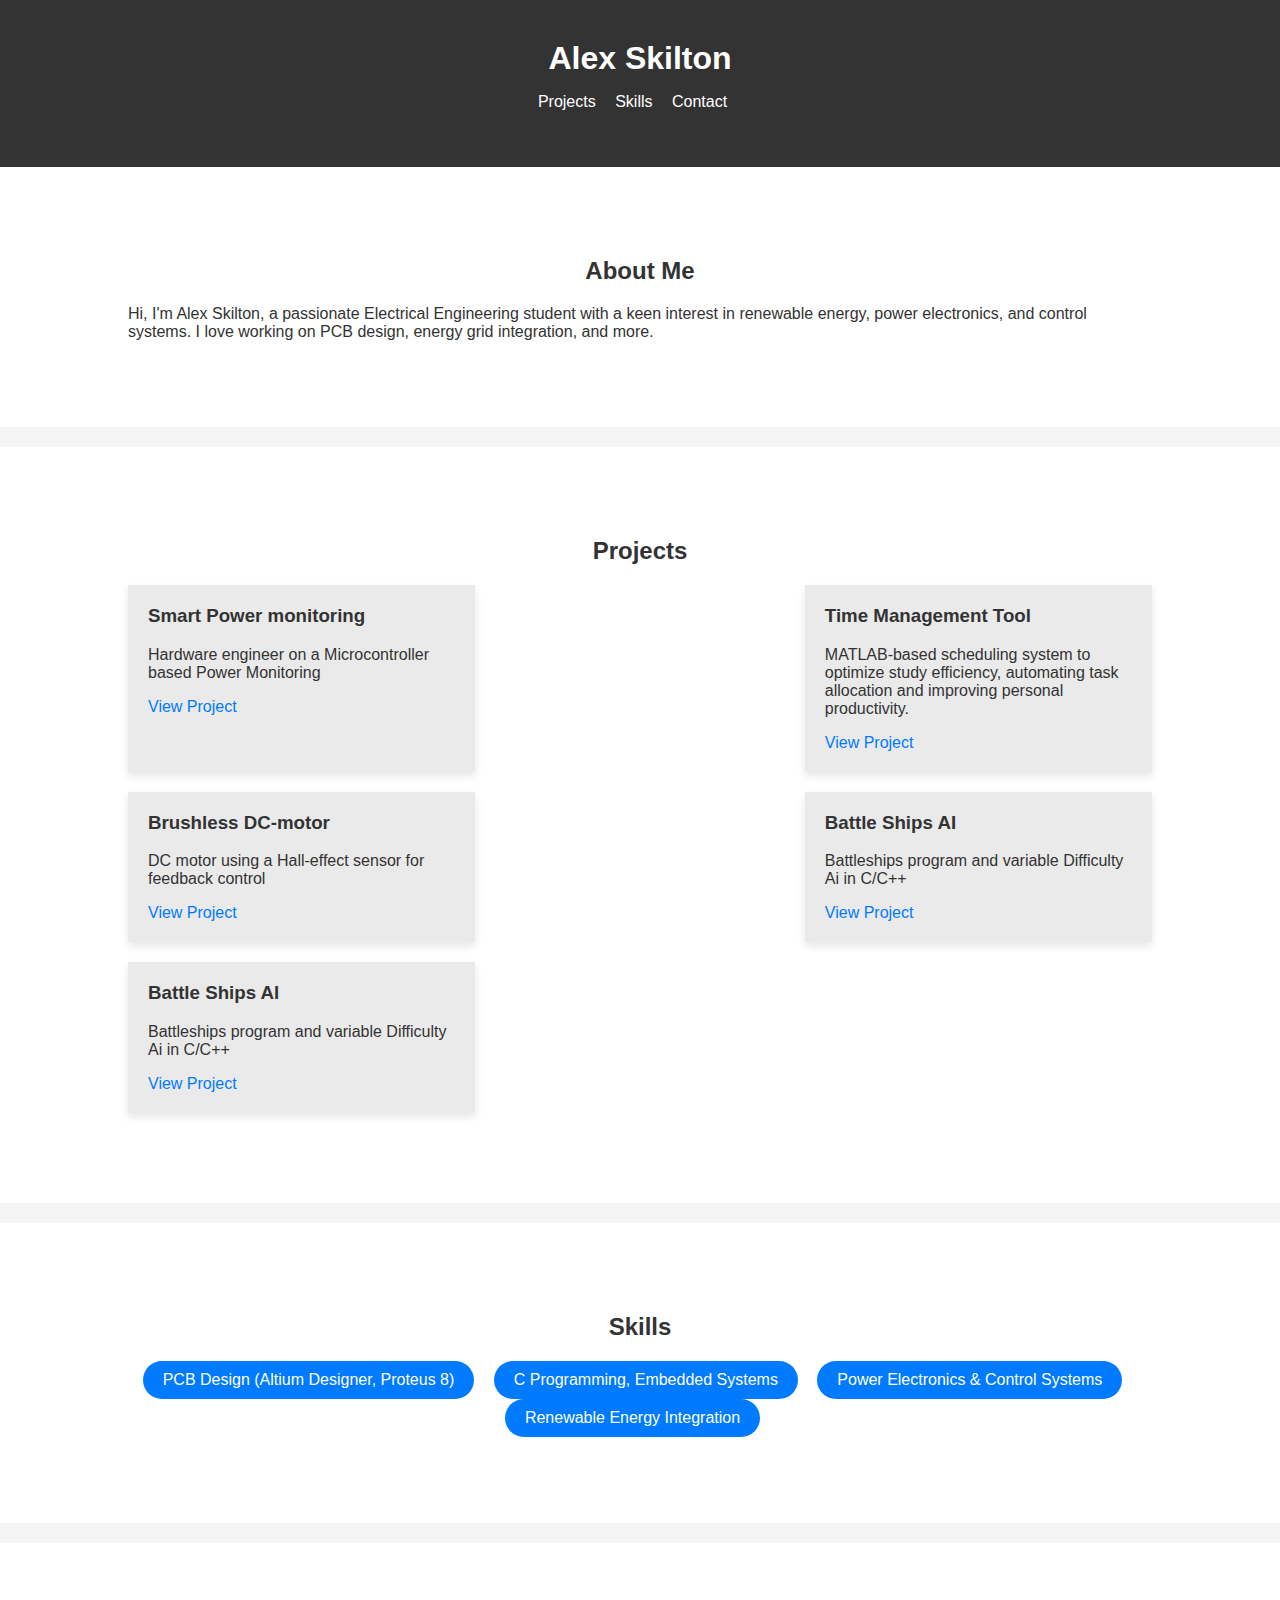
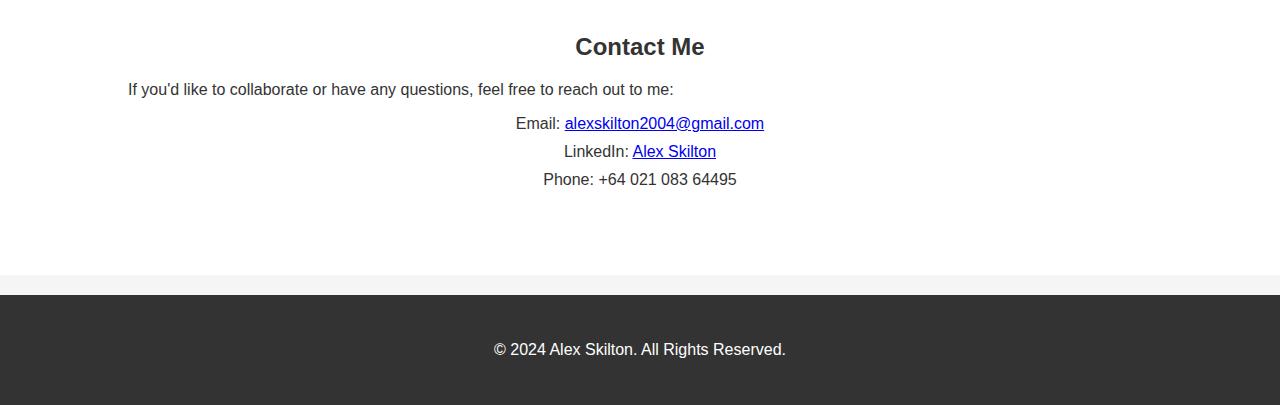
<file: index.html>
<!DOCTYPE html>
<html lang="en">
<head>
    <meta charset="UTF-8">
    <meta name="viewport" content="width=device-width, initial-scale=1.0">
    <meta http-equiv="X-UA-Compatible" content="ie=edge">
    <title>Alex Skilton - Portfolio</title>
    <link rel="stylesheet" href="styles.css">
</head>
<body>
    <header>
        <div class="container">
            <h1>Alex Skilton</h1>
            <nav>
                <ul>
                    <li><a href="#projects">Projects</a></li>
                    <li><a href="#skills">Skills</a></li>
                    <li><a href="#contact">Contact</a></li>
                </ul>
            </nav>
        </div>
    </header>

    <section id="about" class="section">
        <div class="container">
            <h2>About Me</h2>
            <p>Hi, I'm Alex Skilton, a passionate Electrical Engineering student with a keen interest in renewable energy, power electronics, and control systems. I love working on PCB design, energy grid integration, and more.</p>
        </div>
    </section>

    <section id="projects" class="section">
        <div class="container">
            <h2>Projects</h2>
            <div class="project-grid">
                <div class="project">
                    <h3>Smart Power monitoring</h3>
                    <p>Hardware engineer on a Microcontroller based Power Monitoring</p>
                    <a href="power_monitor.html" target="_blank">View Project</a>
                </div>
                <div class="project">
                    <h3>Time Management Tool</h3>
                    <p>MATLAB-based scheduling system to optimize study efficiency, automating task allocation and improving personal productivity.</p>
                    <a href="#" target="_blank">View Project</a>
                </div>
                <div class="project">
                    <h3>Brushless DC-motor</h3>
                    <p>DC motor using a Hall-effect sensor for feedback control</p>
                    <a href="#" target="_blank">View Project</a>
                </div>
                <div class="project">
                  <h3>Battle Ships AI</h3>
                  <p>Battleships program and variable Difficulty Ai in C/C++</p>
                  <a href="#" target="_blank">View Project</a>
              </div>
              <div class="project">
                <h3>Battle Ships AI</h3>
                <p>Battleships program and variable Difficulty Ai in C/C++</p>
                <a href="#" target="_blank">View Project</a>
            </div>
            </div>
        </div>
    </section>

    <section id="skills" class="section">
        <div class="container">
            <h2>Skills</h2>
            <ul class="skills-list">
                <li>PCB Design (Altium Designer, Proteus 8)</li>
                <li>C Programming, Embedded Systems</li>
                <li>Power Electronics & Control Systems</li>
                <li>Renewable Energy Integration</li>
            </ul>
        </div>
    </section>

    <section id="contact" class="section">
        <div class="container">
            <h2>Contact Me</h2>
            <p>If you'd like to collaborate or have any questions, feel free to reach out to me:</p>
            <ul class="contact-list">
                <li>Email: <a href="mailto:alexskilton2004@gmail.com">alexskilton2004@gmail.com</a></li>
                <li>LinkedIn: <a href="https://linkedin.com/in/alex-skilton" target="_blank">Alex Skilton</a></li>
                <li>Phone: +64 021 083 64495</li>
            </ul>
        </div>
    </section>

    <footer>
        <div class="container">
            <p>&copy; 2024 Alex Skilton. All Rights Reserved.</p>
        </div>
    </footer>
</body>
</html>
</file>
<file: styles.css>
body {
  font-family: Arial, sans-serif;
  margin: 0;
  padding: 0;
  box-sizing: border-box;
  background-color: #f5f5f5;
  color: #333;
}

.container {
  width: 80%;
  margin: 0 auto;
  padding: 20px;
}

header {
  background-color: #333;
  color: white;
  padding: 20px 0;
  text-align: center;
}

header h1 {
  margin: 0;
}

nav ul {
  list-style: none;
  padding: 0;
}

nav ul li {
  display: inline;
  margin-right: 15px;
}

nav ul li a {
  color: white;
  text-decoration: none;
}

.section {
  padding: 50px 0;
  background-color: white;
  margin-bottom: 20px;
}

.section h2 {
  text-align: center;
  margin-bottom: 20px;
}

.project-grid {
  display: flex;
  justify-content: space-between;
  flex-wrap: wrap;
}

.project {
  background-color: #eaeaea;
  padding: 20px;
  margin-bottom: 20px;
  width: 30%;
  box-shadow: 0 4px 8px rgba(0, 0, 0, 0.1);
}

.project h3 {
  margin-top: 0;
}

.project a {
  color: #007BFF;
  text-decoration: none;
}

.skills-list {
  list-style: none;
  padding: 0;
  text-align: center;
}

.skills-list li {
  display: inline-block;
  margin-right: 15px;
  background-color: #007BFF;
  color: white;
  padding: 10px 20px;
  border-radius: 25px;
}

.contact-list {
  list-style: none;
  padding: 0;
  text-align: center;
}

.contact-list li {
  margin-bottom: 10px;
}

footer {
  background-color: #333;
  color: white;
  text-align: center;
  padding: 10px 0;
}
</file>
